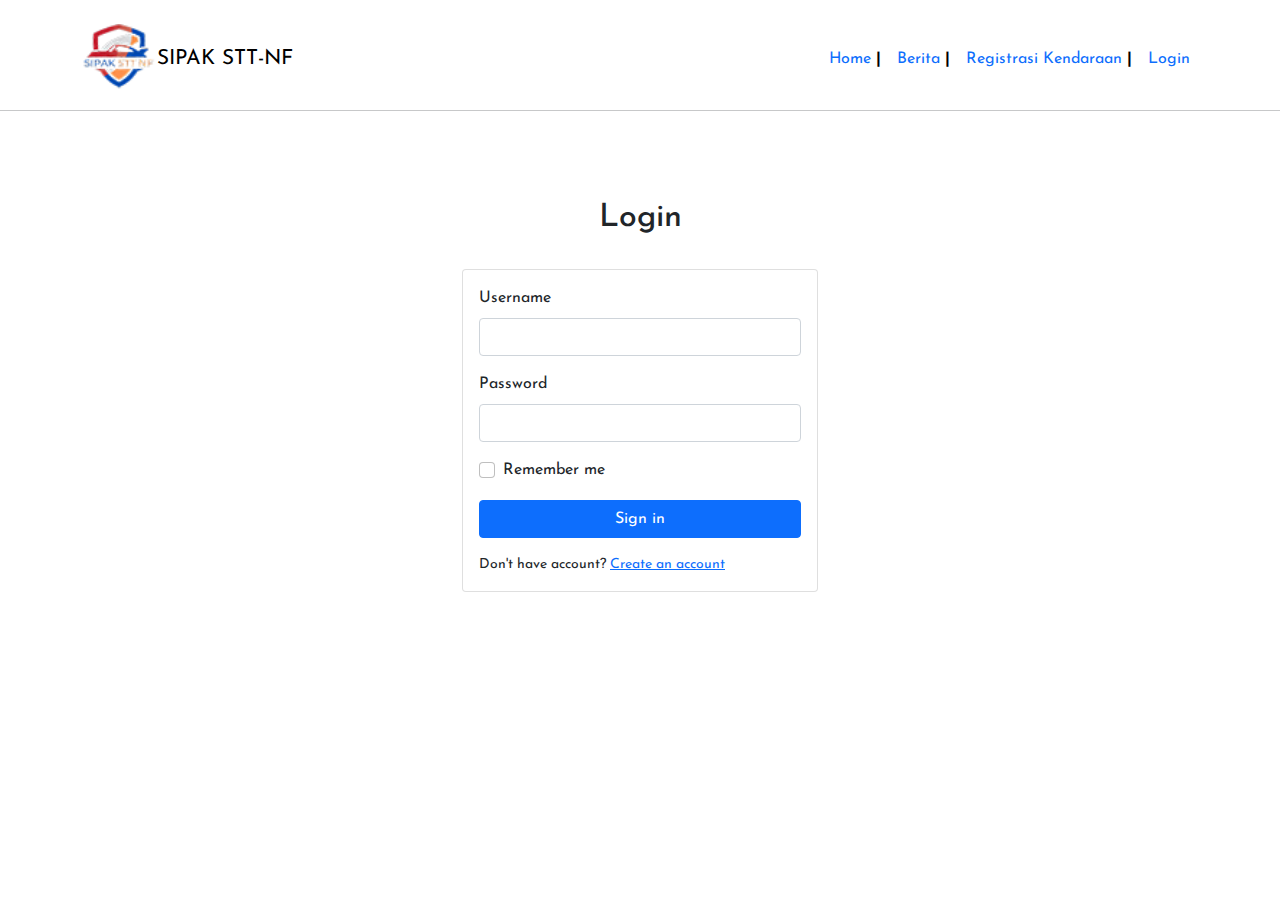
<file: index.html>
<!DOCTYPE html>
<html lang="en">
<head>
    <meta charset="UTF-8">
    <meta http-equiv="X-UA-Compatible" content="IE=edge">
    <meta name="viewport" content="width=device-width, initial-scale=1.0">
    <link rel="stylesheet" href="assets/css/style.css">
    <link rel="stylesheet" href="assets/css/bootstrap.min.css">
    <link rel="stylesheet" href="assets/css/sweetalert2.css">
    <!-- Font Awsome -->
    <link rel="stylesheet" href="https://use.fontawesome.com/releases/v5.15.4/css/all.css" integrity="sha384-DyZ88mC6Up2uqS4h/KRgHuoeGwBcD4Ng9SiP4dIRy0EXTlnuz47vAwmeGwVChigm" crossorigin="anonymous">
    <title>SIPAK | Login</title>
</head>
<body>

    <!-- Nav Bar -->
    <nav class="navbar navbar-expand-lg navbar-primary">
        <div class="container">
            <div class="d-flex align-items-center justify-content-between ">
                <img src="assets/img/logo.png" alt="logo">
                <a class="navbar-brand d-none d-lg-block" href="#">SIPAK STT-NF</a>
            </div>
            <button class="navbar-toggler" type="button" data-bs-toggle="collapse" data-bs-target="#navbarNav" aria-controls="navbarNav" aria-expanded="false" aria-label="Toggle navigation">
            <span class="navbar-toggler-icon"></span>
            </button>
            <div class="collapse navbar-collapse" id="navbarNav">
            <ul class="navbar-nav ms-auto">
                <li class="nav-item">
                <a class="nav-link acttive" href="#">Home <b>|</b></a>
                </li>
                <li class="nav-item">
                <a class="nav-link" href="#">Berita <b>|</b></a> 
                </li>
                <li class="nav-item">
                <a class="nav-link" href="daftarkendaraan.html"> Registrasi Kendaraan <b>|</b></a>
                </li>
                <li class="nav-item">
                    <a class="nav-link" href="index.html">Login</a>
                </li>
            </ul>
            </div>
        </div>
      </nav>
      <hr>
<!-- End Navbar -->

<section class="section register d-flex flex-column align-items-center justify-content-center py-4">
  <br>
  <div class="container">
      <div class="row justify-content-center">
        <div class="col-lg-4 col-md-6 d-flex flex-column align-items-center justify-content-center">
          <div class="d-flex justify-content-center py-4">
            <div class="d-flex align-items-center w-auto">
              <span class="h2 d-none d-lg-block">Login</span>
            </div>
          </div>

          <div class="card">

            <div class="card-body">

              <form class="row g-3 needs-validation" novalidate>

                <div class="col-12">
                  <label for="username" class="form-label">Username</label>
                  <div class="input-group has-validation">
                    <input type="username" name="username" class="form-control" id="username" required>
                    <div class="invalid-feedback">Please enter your email.</div>
                  </div>
                </div>

                <div class="col-12">
                  <label for="password" class="form-label">Password</label>
                  <input type="password" name="password" class="form-control" id="password" required>
                  <div class="invalid-feedback">Please enter your password!</div>
                </div>

                <div class="col-12">
                  <div class="form-check">
                    <input class="form-check-input" type="checkbox" name="remember" value="true" id="rememberMe">
                    <label class="form-check-label" for="rememberMe">Remember me</label>
                  </div>
                </div>
                <div class="col-12">
                  <button class="btn btn-primary w-100" type="button" onclick="jalankanAlert()">Sign in</button>
                </div>
                <div class="col-12">
                  <p class="small mb-0">Don't have account? <a href="regristasi user.html">Create an account</a></p>
                </div>
              </form>

            </div>
          </div>

        </div>
      </div>
    </div>

  </section>
    <script src="assets/js/bootstrap.min.js"></script>
    <script src="assets/js/otentikasi.js"></script>
    <script src="assets/js/sweetalert2.all.min.js"></script>
    <script src="assets/js/bootstrap.bundle.min.js"></script>
</body>

</html>
</file>
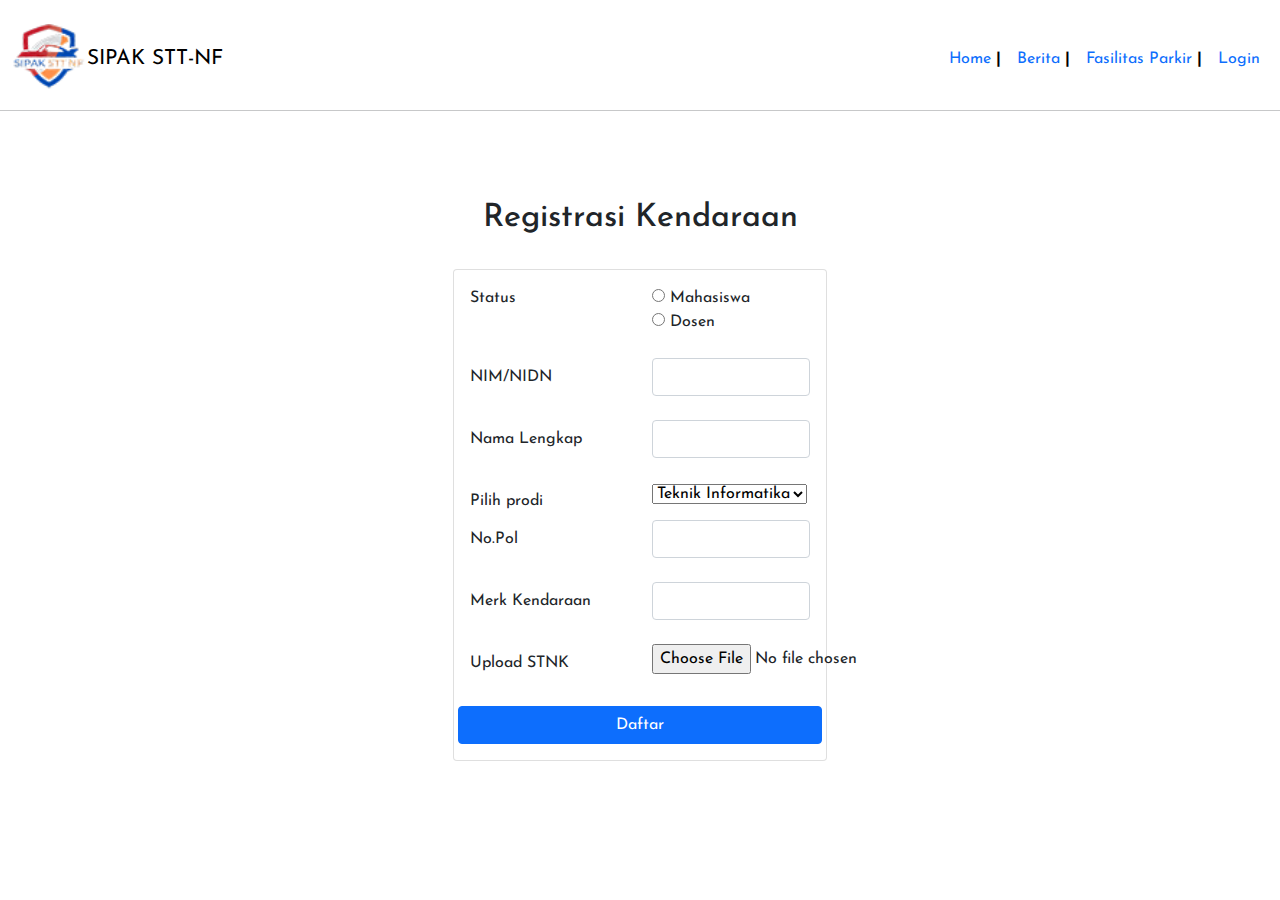
<file: Daftar kendaraan.html>
<!DOCTYPE html>
<html lang="en">
<head>
    <meta charset="UTF-8">
    <meta http-equiv="X-UA-Compatible" content="IE=edge">
    <meta name="viewport" content="width=device-width, initial-scale=1.0">
    <link rel="stylesheet" href="assets/css/style.css">
    <link rel="stylesheet" href="assets/css/bootstrap.min.css">
    <link rel="stylesheet" href="assets/css/sweetalert2.css">
    <!-- Font Awsome -->
    <link rel="stylesheet" href="https://use.fontawesome.com/releases/v5.15.4/css/all.css" integrity="sha384-DyZ88mC6Up2uqS4h/KRgHuoeGwBcD4Ng9SiP4dIRy0EXTlnuz47vAwmeGwVChigm" crossorigin="anonymous">
    <title>Registrasi kendaraan</title>
</head>
<body>

    <!-- Nav Bar -->
    <nav class="navbar navbar-expand-lg navbar-primary">
        <div class="container-fluid">
            <div class="d-flex align-items-center justify-content-between ">
                <img src="assets/img/logo.png" alt="logo">
                <a class="navbar-brand d-none d-lg-block" href="#">SIPAK STT-NF</a>
            </div>
            <button class="navbar-toggler" type="button" data-bs-toggle="collapse" data-bs-target="#navbarNav" aria-controls="navbarNav" aria-expanded="false" aria-label="Toggle navigation">
            <span class="navbar-toggler-icon"></span>
            </button>
            <div class="collapse navbar-collapse" id="navbarNav">
            <ul class="navbar-nav ms-auto">
                <li class="nav-item">
                <a class="nav-link acttive" href="#">Home <b>|</b></a>
                </li>
                <li class="nav-item">
                <a class="nav-link" href="#">Berita <b>|</b></a> 
                </li>
                <li class="nav-item">
                <a class="nav-link" href="#"> Fasilitas Parkir <b>|</b></a>
                </li>
                <li class="nav-item">
                    <a class="nav-link" href="index.html">Login</a>
                </li>
            </ul>
            </div>
        </div>
      </nav>
      <hr>
<!-- End Navbar -->

<section class="section register d-flex flex-column align-items-center justify-content-center py-4">
  <br>
  <div class="container">
      <div class="row justify-content-center">
        <div class="col-lg-4 col-md-6 d-flex flex-column align-items-center justify-content-center">
          <div class="d-flex justify-content-center py-4">
            <div class="d-flex align-items-center w-auto">
              <span class="h2 d-none d-lg-block">Registrasi Kendaraan</span>
            </div>
          </div>

<!--Form Register-->
<div class="card">
  <div class="card-body">

    <form>
        <div class="form-group row">
          <label class="col-6">Status</label> 
          <div class="col-6">
            <div class="custom-control custom-radio custom-control-inline">
              <input name="radio" id="radio_0" type="radio" class="custom-control-input" value="mahasiswa"> 
              <label for="radio_0" class="custom-control-label">Mahasiswa</label>
            </div>
            <div class="custom-control custom-radio custom-control-inline">
              <input name="radio" id="radio_1" type="radio" class="custom-control-input" value="dosen"> 
              <label for="radio_1" class="custom-control-label"> Dosen</label>
            </div>
          </div>
        </div>

        <br>
        <div class="form-group row">
          <label for="text" class="col-6 col-form-label">NIM/NIDN</label> 
          <div class="col-6">
            <input id="text" name="text" type="text" class="form-control">
          </div>
        </div>

        <br>
        <div class="form-group row">
          <label for="text1" class="col-6 col-form-label">Nama Lengkap</label> 
          <div class="col-6">
            <input id="text1" name="text1" type="text" class="form-control">
          </div>
        </div>

        <br>
        <div class="form-group row">
          <label for="select" class="col-6 col-form-label">Pilih prodi</label> 
          <div class="col-6">
              <select id="select" name="select" class="custom-select"s>
              <option value="ti">Teknik Informatika</option>
              <option value="si">Sistem Informasi</option>
            </select>
          </div>
        </div>

        <div class="form-group row">
          <label for="text2" class="col-6 col-form-label">No.Pol</label> 
          <div class="col-6">
            <input id="text2" name="text2" type="text" class="form-control">
          </div>
        </div>

        <br>
        <div class="form-group row">
          <label for="text3" class="col-6 col-form-label">Merk Kendaraan</label> 
          <div class="col-6">
            <input id="text3" name="text3" type="text" class="form-control">
          </div>
        </div>

        <br>
        <div class="form-group row">
          <label for="text4" class="col-6 col-form-label">Upload STNK</label> 
          <div class="col-6">
            <input type="file" class="form-control-file" id="exampleInputFile" />
          </div>
        </div> 
        
        <br>
        <div class="col-12">
            <div class="form-group row">
              <div id="liveAlertPlaceholder"></div>
              <button type="button" class="btn btn-primary" onclick="jalankanAlert3()" id="liveAlertBtn">Daftar</button>
            </div>
            </div>
</div>
</div>
<!--End Form Register-->
  <script src="assets/js/bootstrap.min.js"></script>
  <script src="assets/js/regristasi.js"></script>
  <script src="assets/js/sweetalert2.all.min.js"></script>
  <script src="assets/js/bootstrap.bundle.min.js"></script>
  <script src="assets/js/daftarkendaraan.js"></script>
</body>

</html>
</file>
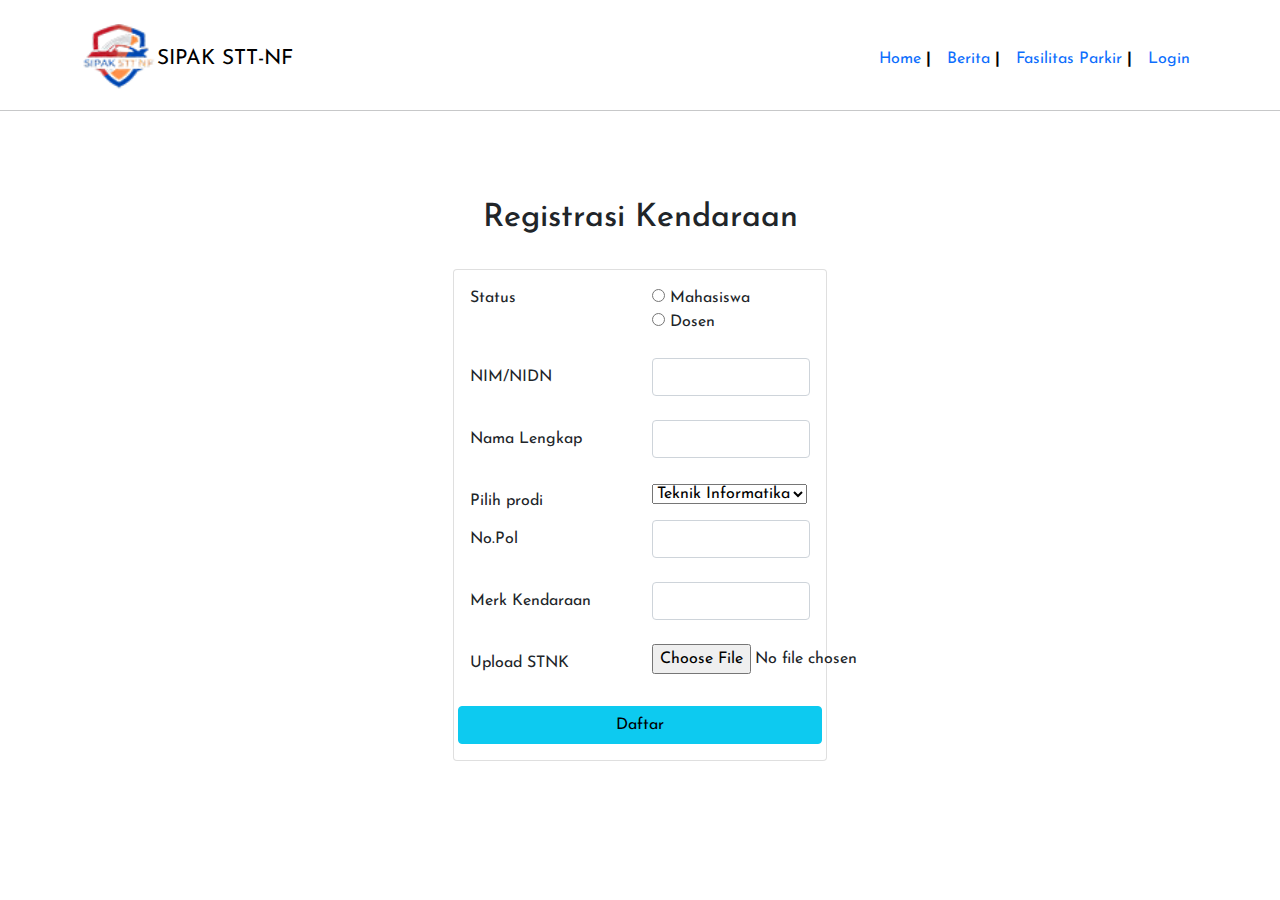
<file: daftarkendaraan.html>
<!DOCTYPE html>
<html lang="en">
<head>
    <meta charset="UTF-8">
    <meta http-equiv="X-UA-Compatible" content="IE=edge">
    <meta name="viewport" content="width=device-width, initial-scale=1.0">
    <link rel="stylesheet" href="assets/css/style.css">
    <link rel="stylesheet" href="assets/css/bootstrap.min.css">
    <link rel="stylesheet" href="assets/css/sweetalert2.css">
    <!-- Font Awsome -->
    <link rel="stylesheet" href="https://use.fontawesome.com/releases/v5.15.4/css/all.css" integrity="sha384-DyZ88mC6Up2uqS4h/KRgHuoeGwBcD4Ng9SiP4dIRy0EXTlnuz47vAwmeGwVChigm" crossorigin="anonymous">
    <title>Registrasi kendaraan</title>
</head>
<body>

    <!-- Nav Bar -->
    <nav class="navbar navbar-expand-lg navbar-primary">
        <div class="container">
            <div class="d-flex align-items-center justify-content-between ">
                <img src="assets/img/logo.png" alt="logo">
                <a class="navbar-brand d-none d-lg-block" href="#">SIPAK STT-NF</a>
            </div>
            <button class="navbar-toggler" type="button" data-bs-toggle="collapse" data-bs-target="#navbarNav" aria-controls="navbarNav" aria-expanded="false" aria-label="Toggle navigation">
            <span class="navbar-toggler-icon"></span>
            </button>
            <div class="collapse navbar-collapse" id="navbarNav">
            <ul class="navbar-nav ms-auto">
                <li class="nav-item">
                <a class="nav-link acttive" href="#">Home <b>|</b></a>
                </li>
                <li class="nav-item">
                <a class="nav-link" href="#">Berita <b>|</b></a> 
                </li>
                <li class="nav-item">
                <a class="nav-link" href="#"> Fasilitas Parkir <b>|</b></a>
                </li>
                <li class="nav-item">
                    <a class="nav-link" href="index.html">Login</a>
                </li>
            </ul>
            </div>
        </div>
      </nav>
      <hr>
<!-- End Navbar -->

<section class="section register d-flex flex-column align-items-center justify-content-center py-4">
  <br>
  <div class="container">
      <div class="row justify-content-center">
        <div class="col-lg-4 col-md-6 d-flex flex-column align-items-center justify-content-center">
          <div class="d-flex justify-content-center py-4">
            <div class="d-flex align-items-center w-auto">
              <span class="h2 d-none d-lg-block">Registrasi Kendaraan</span>
            </div>
          </div>

<!--Form Register-->
<div class="card">
  <div class="card-body">

    <form>
        <div class="form-group row">
          <label class="col-6">Status</label> 
          <div class="col-6">
            <div class="custom-control custom-radio custom-control-inline">
              <input name="radio" id="radio_0" type="radio" class="custom-control-input" value="mahasiswa"> 
              <label for="radio_0" class="custom-control-label">Mahasiswa</label>
            </div>
            <div class="custom-control custom-radio custom-control-inline">
              <input name="radio" id="radio_1" type="radio" class="custom-control-input" value="dosen"> 
              <label for="radio_1" class="custom-control-label"> Dosen</label>
            </div>
          </div>
        </div>

        <br>
        <div class="form-group row">
          <label for="text" class="col-6 col-form-label">NIM/NIDN</label> 
          <div class="col-6">
            <input id="text" name="text" type="text" class="form-control">
          </div>
        </div>

        <br>
        <div class="form-group row">
          <label for="text1" class="col-6 col-form-label">Nama Lengkap</label> 
          <div class="col-6">
            <input id="text1" name="text1" type="text" class="form-control">
          </div>
        </div>

        <br>
        <div class="form-group row">
          <label for="select" class="col-6 col-form-label">Pilih prodi</label> 
          <div class="col-6">
              <select id="select" name="select" class="custom-select"s>
              <option value="ti">Teknik Informatika</option>
              <option value="si">Sistem Informasi</option>
            </select>
          </div>
        </div>

        <div class="form-group row">
          <label for="text2" class="col-6 col-form-label">No.Pol</label> 
          <div class="col-6">
            <input id="text2" name="text2" type="text" class="form-control">
          </div>
        </div>

        <br>
        <div class="form-group row">
          <label for="text3" class="col-6 col-form-label">Merk Kendaraan</label> 
          <div class="col-6">
            <input id="text3" name="text3" type="text" class="form-control">
          </div>
        </div>

        <br>
        <div class="form-group row">
          <label for="text4" class="col-6 col-form-label">Upload STNK</label> 
          <div class="col-6">
            <input type="file" class="form-control-file" id="exampleInputFile" />
          </div>
        </div> 
        
        <br>
        <div class="col-12">
            <div class="form-group row">
              <div id="liveAlertPlaceholder"></div>
              <button type="button" class="btn btn-info" onclick="jalankanAlert3()" id="liveAlertBtn">Daftar</button>
            </div>
            </div>
</div>
</div>
<!--End Form Register-->
  <script src="assets/js/bootstrap.min.js"></script>
  <script src="assets/js/regristasi.js"></script>
  <script src="assets/js/sweetalert2.all.min.js"></script>
  <script src="assets/js/bootstrap.bundle.min.js"></script>
  <script src="assets/js/daftarkendaraan.js"></script>
</body>

</html>
</file>
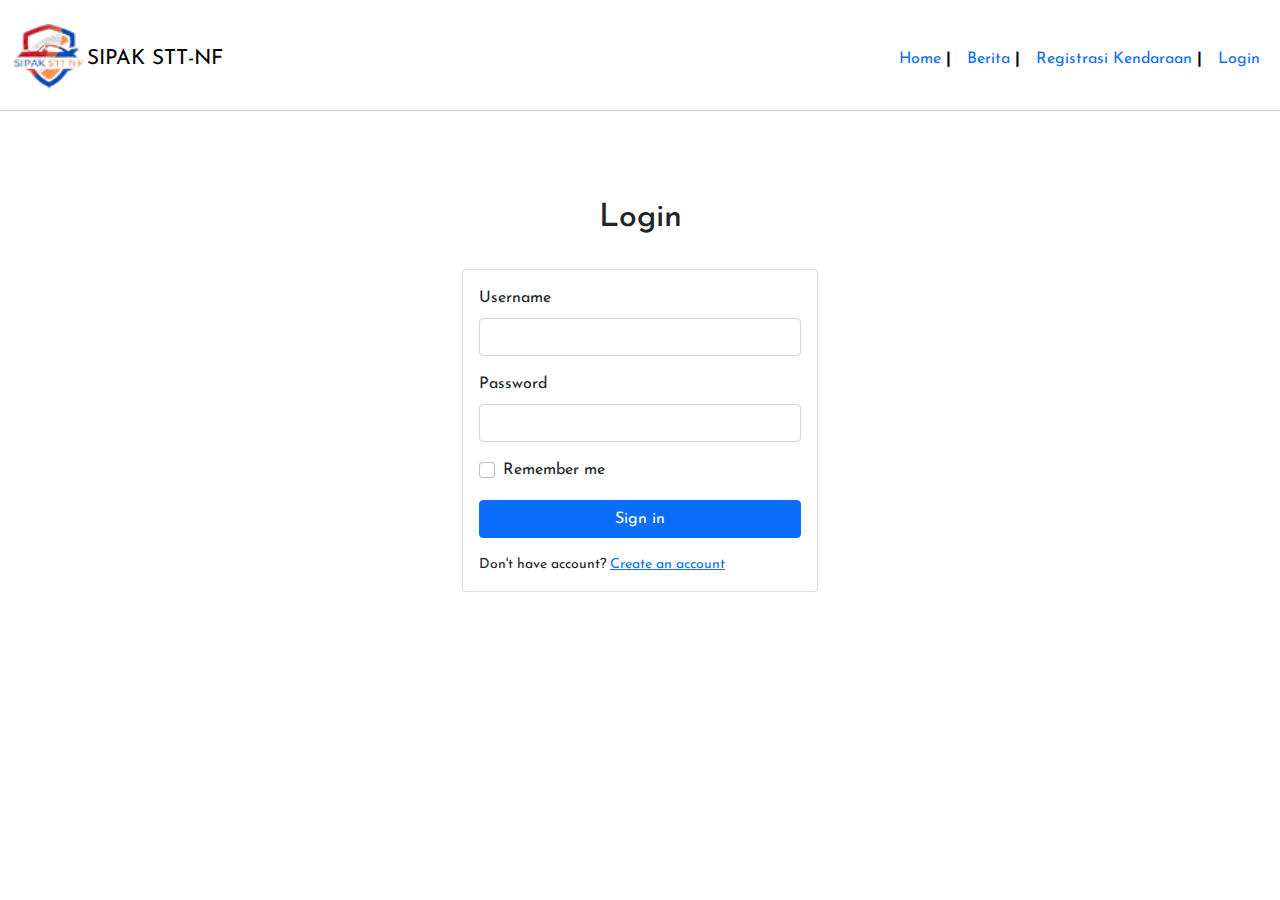
<file: login.html>
<!DOCTYPE html>
<html lang="en">
<head>
    <meta charset="UTF-8">
    <meta http-equiv="X-UA-Compatible" content="IE=edge">
    <meta name="viewport" content="width=device-width, initial-scale=1.0">
    <link rel="stylesheet" href="assets/css/style.css">
    <link rel="stylesheet" href="assets/css/bootstrap.min.css">
    <link rel="stylesheet" href="assets/css/sweetalert2.css">
    <!-- Font Awsome -->
    <link rel="stylesheet" href="https://use.fontawesome.com/releases/v5.15.4/css/all.css" integrity="sha384-DyZ88mC6Up2uqS4h/KRgHuoeGwBcD4Ng9SiP4dIRy0EXTlnuz47vAwmeGwVChigm" crossorigin="anonymous">
    <title>SIPAK | Login</title>
</head>
<body>

    <!-- Nav Bar -->
    <nav class="navbar navbar-expand-lg navbar-primary">
        <div class="container-fluid">
            <div class="d-flex align-items-center justify-content-between ">
                <img src="assets/img/logo.png" alt="logo">
                <a class="navbar-brand d-none d-lg-block" href="#">SIPAK STT-NF</a>
            </div>
            <button class="navbar-toggler" type="button" data-bs-toggle="collapse" data-bs-target="#navbarNav" aria-controls="navbarNav" aria-expanded="false" aria-label="Toggle navigation">
            <span class="navbar-toggler-icon"></span>
            </button>
            <div class="collapse navbar-collapse" id="navbarNav">
            <ul class="navbar-nav ms-auto">
                <li class="nav-item">
                <a class="nav-link acttive" href="#">Home <b>|</b></a>
                </li>
                <li class="nav-item">
                <a class="nav-link" href="#">Berita <b>|</b></a> 
                </li>
                <li class="nav-item">
                <a class="nav-link" href="#"> Registrasi Kendaraan <b>|</b></a>
                </li>
                <li class="nav-item">
                    <a class="nav-link" href="index.html">Login</a>
                </li>
            </ul>
            </div>
        </div>
      </nav>
      <hr>
<!-- End Navbar -->

<section class="section register d-flex flex-column align-items-center justify-content-center py-4">
  <br>
  <div class="container">
      <div class="row justify-content-center">
        <div class="col-lg-4 col-md-6 d-flex flex-column align-items-center justify-content-center">
          <div class="d-flex justify-content-center py-4">
            <div class="d-flex align-items-center w-auto">
              <span class="h2 d-none d-lg-block">Login</span>
            </div>
          </div>

          <div class="card">

            <div class="card-body">

              <form class="row g-3 needs-validation" novalidate>

                <div class="col-12">
                  <label for="username" class="form-label">Username</label>
                  <div class="input-group has-validation">
                    <input type="username" name="username" class="form-control" id="username" required>
                    <div class="invalid-feedback">Please enter your email.</div>
                  </div>
                </div>

                <div class="col-12">
                  <label for="password" class="form-label">Password</label>
                  <input type="password" name="password" class="form-control" id="password" required>
                  <div class="invalid-feedback">Please enter your password!</div>
                </div>

                <div class="col-12">
                  <div class="form-check">
                    <input class="form-check-input" type="checkbox" name="remember" value="true" id="rememberMe">
                    <label class="form-check-label" for="rememberMe">Remember me</label>
                  </div>
                </div>
                <div class="col-12">
                  <button class="btn btn-primary w-100" type="button" onclick="jalankanAlert()">Sign in</button>
                </div>
                <div class="col-12">
                  <p class="small mb-0">Don't have account? <a href="regristasi user.html">Create an account</a></p>
                </div>
              </form>

            </div>
          </div>

        </div>
      </div>
    </div>

  </section>
    <script src="assets/js/bootstrap.min.js"></script>
    <script src="assets/js/otentikasi.js"></script>
    <script src="assets/js/sweetalert2.all.min.js"></script>
    <script src="assets/js/bootstrap.bundle.min.js"></script>
</body>

</html>
</file>
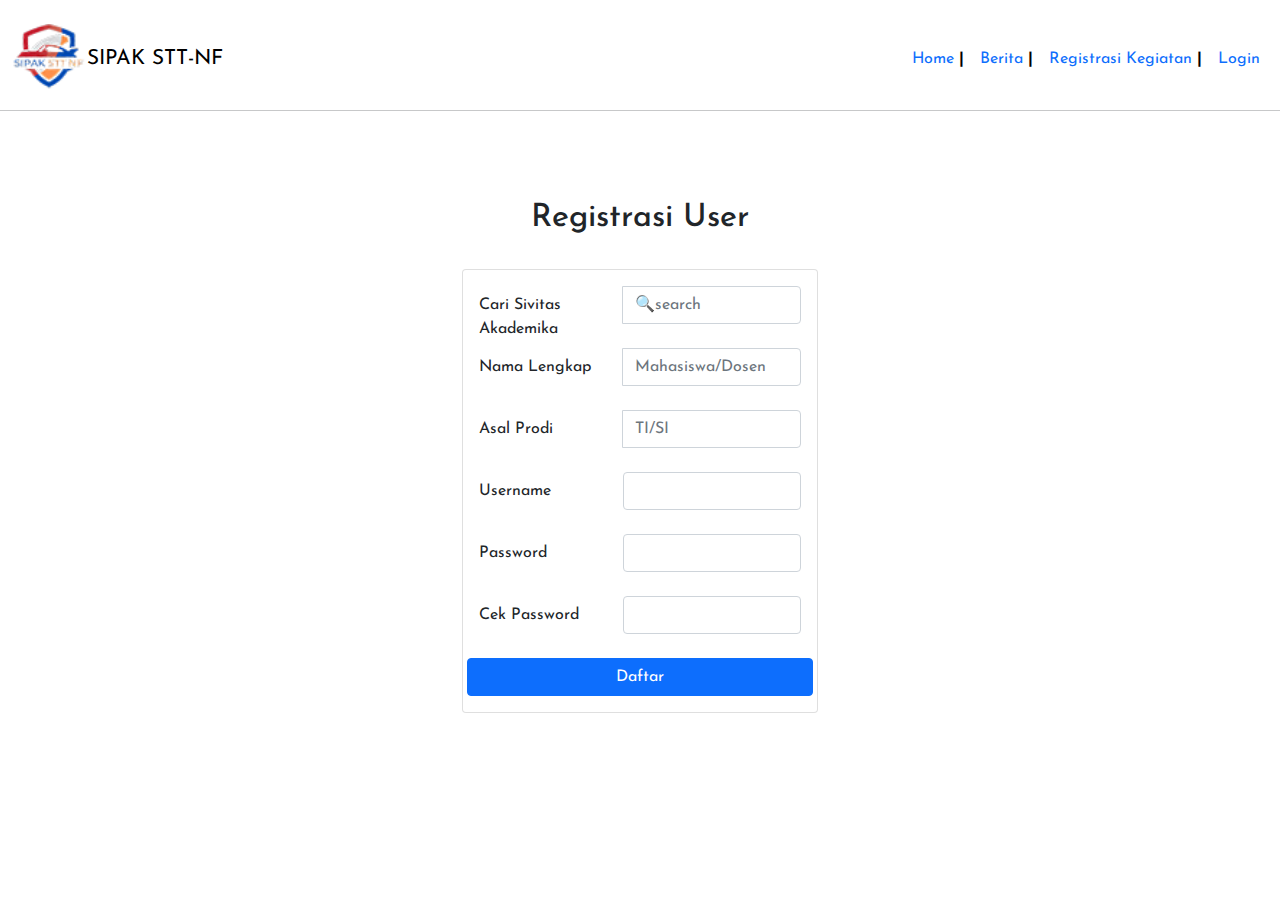
<file: regristasi user.html>
<!DOCTYPE html>
<html lang="en">
<head>
    <meta charset="UTF-8">
    <meta http-equiv="X-UA-Compatible" content="IE=edge">
    <meta name="viewport" content="width=device-width, initial-scale=1.0">
    <link rel="stylesheet" href="assets/css/style.css">
    <link rel="stylesheet" href="assets/css/bootstrap.min.css">
    <link rel="stylesheet" href="assets/css/sweetalert2.css">
    <!-- Font Awsome -->
    <link rel="stylesheet" href="https://use.fontawesome.com/releases/v5.15.4/css/all.css" integrity="sha384-DyZ88mC6Up2uqS4h/KRgHuoeGwBcD4Ng9SiP4dIRy0EXTlnuz47vAwmeGwVChigm" crossorigin="anonymous">
    <title>Registrasi User</title>
</head>
<body>

    <!-- Nav Bar -->
    <nav class="navbar navbar-expand-lg navbar-primary">
        <div class="container-fluid">
            <div class="d-flex align-items-center justify-content-between ">
                <img src="assets/img/logo.png" alt="logo">
                <a class="navbar-brand d-none d-lg-block" href="#">SIPAK STT-NF</a>
            </div>
            <button class="navbar-toggler" type="button" data-bs-toggle="collapse" data-bs-target="#navbarNav" aria-controls="navbarNav" aria-expanded="false" aria-label="Toggle navigation">
            <span class="navbar-toggler-icon"></span>
            </button>
            <div class="collapse navbar-collapse" id="navbarNav">
            <ul class="navbar-nav ms-auto">
                <li class="nav-item">
                <a class="nav-link acttive" href="#">Home <b>|</b></a>
                </li>
                <li class="nav-item">
                <a class="nav-link" href="#">Berita <b>|</b></a> 
                </li>
                <li class="nav-item">
                <a class="nav-link" href="#"> Registrasi Kegiatan <b>|</b></a>
                </li>
                <li class="nav-item">
                    <a class="nav-link" href="index.html">Login</a>
                </li>
            </ul>
            </div>
        </div>
      </nav>
      <hr>
<!-- End Navbar -->

<section class="section register d-flex flex-column align-items-center justify-content-center py-4">
  <br>
  <div class="container">
      <div class="row justify-content-center">
        <div class="col-lg-4 col-md-6 d-flex flex-column align-items-center justify-content-center">
          <div class="d-flex justify-content-center py-4">
            <div class="d-flex align-items-center w-auto">
              <span class="h2 d-none d-lg-block">Registrasi User</span>
            </div>
          </div>

<!--Form Register-->
<div class="card">
  <div class="card-body">
<form>
  <div class="form-group row">
    <label for="text" class="col-5 col-form-label">Cari Sivitas Akademika</label> 
    <div class="col-7">
      <div class="input-group">
        <div class="input-group-prepend">
        </div> 
        <input id="text" name="text" placeholder="🔍search" type="text" class="form-control">
      </div>
    </div>
  </div>

  <div class="form-group row">
    <label for="text1" class="col-5 col-form-label">Nama Lengkap</label> 
    <div class="col-7">
      <div class="input-group">
        <div class="input-group-prepend">
        </div> 
        <input id="text1" name="text1" placeholder="Mahasiswa/Dosen" type="text" class="form-control">
      </div>
    </div>
  </div>

  <br>
  <div class="form-group row">
    <label for="text2" class="col-5 col-form-label">Asal Prodi</label> 
    <div class="col-7">
      <div class="input-group">
        <div class="input-group-prepend">
        </div> 
        <input id="text2" name="text2" placeholder="TI/SI" type="text" class="form-control">
      </div>
    </div>
  </div>

  <br>
  <div class="form-group row">
    <label for="text3" class="col-5 col-form-label">Username</label> 
    <div class="col-7">
      <input id="text3" name="text3" type="text" class="form-control">
    </div>
  </div>

  <br>
  <div class="form-group row">
    <label for="text4" class="col-5 col-form-label">Password</label> 
    <div class="col-7">
      <input id="text4" name="text4" type="text" class="form-control">
    </div>
  </div>

  <br>
  <div class="form-group row">
    <label for="text5" class="col-5 col-form-label">Cek Password</label> 
    <div class="col-7">
      <input id="text5" name="text5" type="text" class="form-control">
    </div>
  </div>
  
  <br>
  <div class="col-12">
  <div class="form-group row">
    <div id="liveAlertPlaceholder"></div>
    <button class="btn btn-primary" type="button" id="liveAlertBtn" onclick="jalankanAlert2()">Daftar</button>
  </div>
  </div>

</form>

</div>
</div>
<!--End Form Register-->
  <script src="assets/js/bootstrap.min.js"></script>
  <script src="assets/js/regristasi.js"></script>
  <script src="assets/js/sweetalert2.all.min.js"></script>
  <script src="assets/js/bootstrap.bundle.min.js"></script>
</body>

</html>
</file>
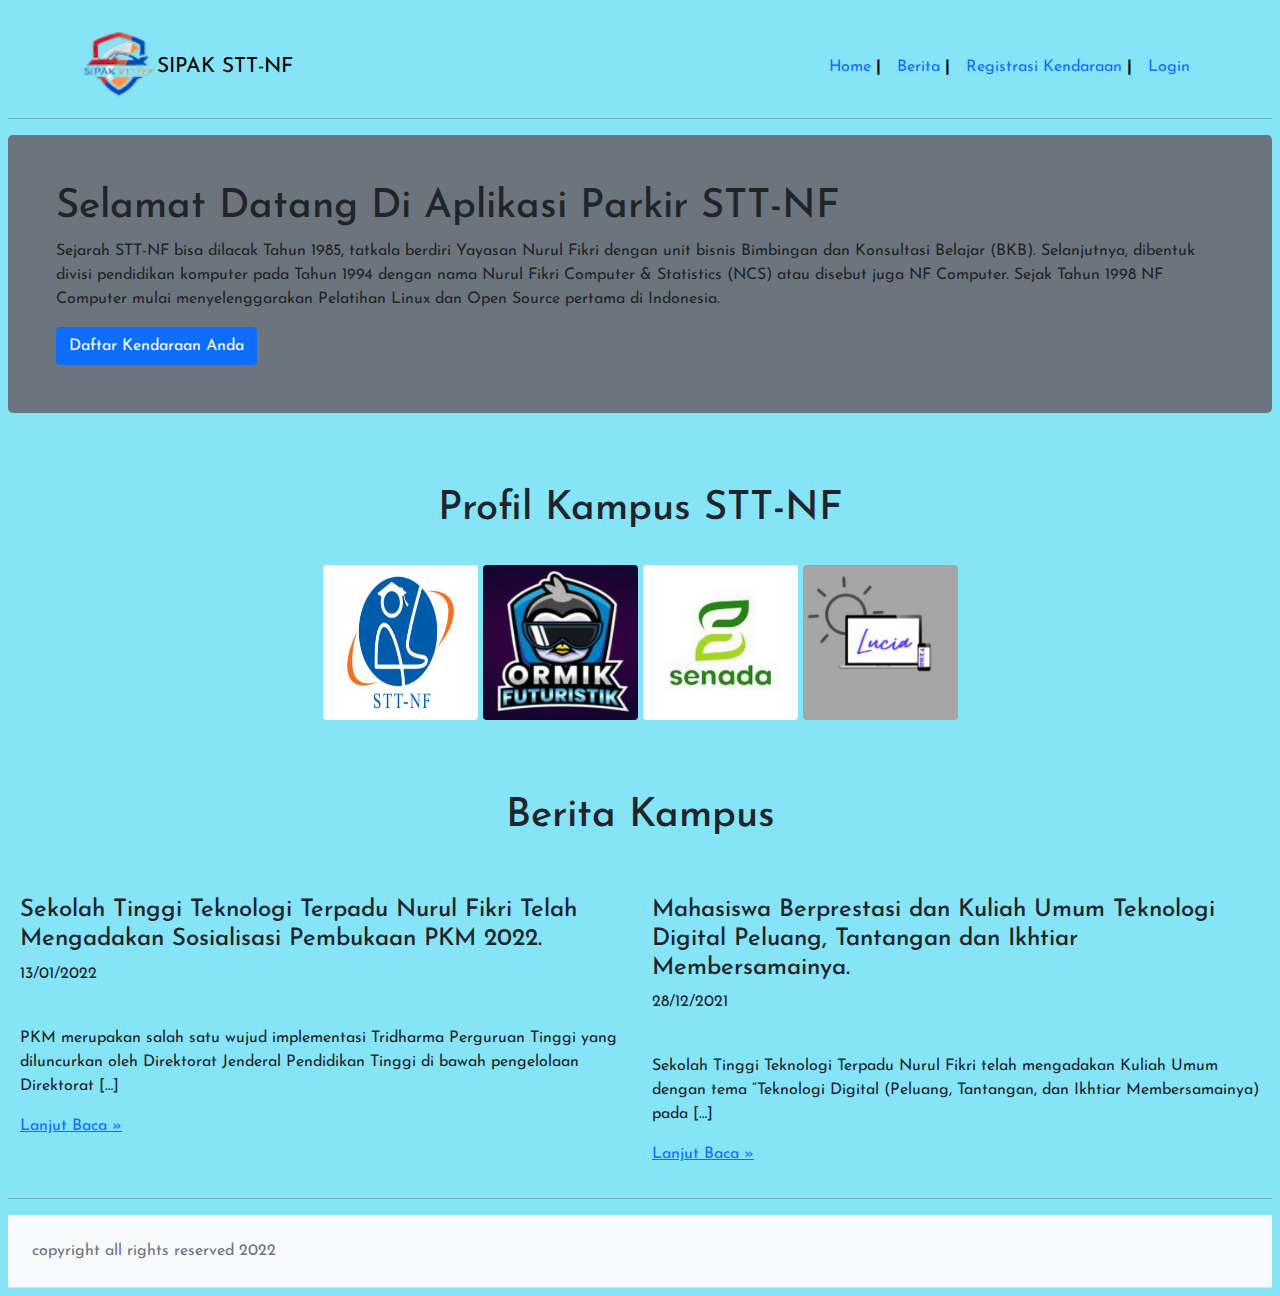
<file: tampilan.html>
<!DOCTYPE html>
<html lang="en">
<head>
    <meta charset="UTF-8">
    <meta http-equiv="X-UA-Compatible" content="IE=edge">
    <meta name="viewport" content="width=device-width, initial-scale=1.0">
    <link rel="stylesheet" href="assets/css/style.css">
    <link rel="stylesheet" href="assets/css/bootstrap.min.css">
    <link rel="stylesheet" href="assets/css/sweetalert2.css">
    <!-- Font Awsome -->
    <link rel="stylesheet" href="https://use.fontawesome.com/releases/v5.15.4/css/all.css" integrity="sha384-DyZ88mC6Up2uqS4h/KRgHuoeGwBcD4Ng9SiP4dIRy0EXTlnuz47vAwmeGwVChigm" crossorigin="anonymous">
    <title>SIPAK STT-NF</title>
</head>

<body>
    <div class="bg-info p-2 text-dark bg-opacity-50">
    <!-- Nav Bar -->
    <nav class="navbar navbar-expand-lg navbar-primary">
        <div class="container">
            <div class="d-flex align-items-center justify-content-between ">
                <img src="assets/img/logo.png" alt="logo">
                <a class="navbar-brand d-none d-lg-block" href="#">SIPAK STT-NF</a>
            </div>
            <button class="navbar-toggler" type="button" data-bs-toggle="collapse" data-bs-target="#navbarNav" aria-controls="navbarNav" aria-expanded="false" aria-label="Toggle navigation">
            <span class="navbar-toggler-icon"></span>
            </button>
            <div class="collapse navbar-collapse" id="navbarNav">
            <ul class="navbar-nav ms-auto">
                <li class="nav-item">
                <a class="nav-link acttive" href="#">Home <b>|</b></a>
                </li>
                <li class="nav-item">
                <a class="nav-link" href="#">Berita <b>|</b></a> 
                </li>
                <li class="nav-item">
                <a class="nav-link" href="#"> Registrasi Kendaraan <b>|</b></a>
                </li>
                <li class="nav-item">
                    <a class="nav-link" href="index.html">Login</a>
                </li>
            </ul>
            </div>
        </div>
    </nav>
    <hr>
<!-- End Navbar -->



<!--CONTENT-->
<div1>
<div class="container-fluid p-5 mt-3 bg-secondary rounded-3" id="1">
    <h1>Selamat Datang Di Aplikasi Parkir STT-NF</h1>
    <p>Sejarah STT-NF bisa dilacak Tahun 1985, tatkala berdiri Yayasan Nurul Fikri dengan unit bisnis Bimbingan dan Konsultasi Belajar (BKB). Selanjutnya, dibentuk divisi pendidikan komputer pada Tahun 1994 dengan nama Nurul Fikri Computer & Statistics (NCS) atau disebut juga NF Computer. Sejak Tahun 1998 NF Computer mulai menyelenggarakan Pelatihan Linux dan Open Source pertama di Indonesia. </p>
    <button type="button" class="btn btn-primary">Daftar Kendaraan Anda</button>
</div>
<br><br><br>
<div class="container-fluid">
    <h1 class="text-center">Profil Kampus STT-NF</h1>
    <br>
    <center>
        <img src="assets/img/1.jpg" class="rounded float-left" alt="..." style="width: 155px; height: 155px;" >
        <img src="assets/img/2.jpg" class="rounded float-right" alt="..."style="width: 155px; height: 155px;">
        <img src="assets/img/3.jpg" class="rounded float-right" alt="..."style="width: 155px; height: 155px;">
        <img src="assets/img/4.jpg" class="rounded float-right" alt="..."style="width: 155px; height: 155px;">
    </center>
</div>
<br><br><br>
<div class="container-fluid">
    <h1 class="text-center">Berita Kampus</h1>
    <br><br>
    <div class="row">
        <div class="col-md-6">
            <h4>
                Sekolah Tinggi Teknologi Terpadu Nurul Fikri Telah Mengadakan Sosialisasi Pembukaan PKM 2022.
            </h4>
            <p>
    
13/01/2022
<br> <br>
<p>
PKM merupakan salah satu wujud implementasi Tridharma Perguruan Tinggi yang diluncurkan oleh Direktorat Jenderal Pendidikan Tinggi di bawah pengelolaan Direktorat […]
</p>

            </p>
            <p>
                <a class="button" class="btn btn-secondary">Lanjut Baca »</a>
            </p>
            <div class="dropdown">
             
           
            <div class="dropdown-menu" aria-labelledby="dropdownMenuButton">
                 <a class="dropdown-item disabled" href="#">Action</a> <a class="dropdown-item" href="#">Another action</a> <a class="dropdown-item" href="#">Something else here</a>
            </div>
        </div>
    </div>
    <div class="col-md-6">
        <h4>
            Mahasiswa Berprestasi dan Kuliah Umum Teknologi Digital Peluang, Tantangan dan Ikhtiar Membersamainya.
        </h4>
        <p>
            28/12/2021
<br> <br>
<p>Sekolah Tinggi Teknologi Terpadu Nurul Fikri telah mengadakan Kuliah Umum dengan tema “Teknologi Digital (Peluang, Tantangan, dan Ikhtiar Membersamainya) pada […]
        </p>
        </p>
        <p>
            <a class="button" class="btn btn-secondary">Lanjut Baca »</a>
        </p>
    </div>
</div>
</div>
</section>
<!--End Content-->

<!-- Footer -->
<hr>
<footer class="text-center text-lg-start bg-light text-muted" >
    <section
    class="d-flex justify-content-center justify-content-lg-between p-4 border-bottom"
    >
<!-- Left -->
    <div class="me-5 d-none d-lg-block">
        <span>copyright all rights reserved 2022</span>
    </div>
<!-- Left -->

<!-- Right -->
    <div>
        <a href="" class="me-4 text-reset">
        <i class="fab fa-facebook-f"></i>
        </a>
        <a href="" class="me-4 text-reset">
        <i class="fab fa-twitter"></i>
        </a>
        <a href="" class="me-4 text-reset">
        <i class="fab fa-instagram"></i>
        </a>

    </div>
    </div>
    </div>
<!-- Right -->
<!--End footer-->
</div>
</div>

</div>
</div>
</div>
<script src="assets/js/bootstrap.min.js"></script>
<script src="assets/js/otentikasi.js"></script>
    <script src="assets/js/sweetalert2.all.min.js"></script>
    <script src="assets/js/bootstrap.bundle.min.js"></script>
</body>

</html>
</file>
<file: assets/css/style.css>
@import url('https://fonts.googleapis.com/css2?family=Josefin+Sans&display=swap');

*{
    font-family: 'Josefin Sans', sans-serif;
}

img{
    height: 70px;
    width: 75px;
}

b{
    color: black;
}
</file>
<file: assets/css/sweetalert2.css>
.swal2-popup.swal2-toast {
  box-sizing: border-box;
  grid-column: 1/4 !important;
  grid-row: 1/4 !important;
  grid-template-columns: 1fr 99fr 1fr;
  padding: 1em;
  overflow-y: hidden;
  background: #fff;
  box-shadow: 0 0 1px rgba(0, 0, 0, 0.075), 0 1px 2px rgba(0, 0, 0, 0.075), 1px 2px 4px rgba(0, 0, 0, 0.075), 1px 3px 8px rgba(0, 0, 0, 0.075), 2px 4px 16px rgba(0, 0, 0, 0.075);
  pointer-events: all;
}
.swal2-popup.swal2-toast > * {
  grid-column: 2;
}
.swal2-popup.swal2-toast .swal2-title {
  margin: 0.5em 1em;
  padding: 0;
  font-size: 1em;
  text-align: initial;
}
.swal2-popup.swal2-toast .swal2-loading {
  justify-content: center;
}
.swal2-popup.swal2-toast .swal2-input {
  height: 2em;
  margin: 0.5em;
  font-size: 1em;
}
.swal2-popup.swal2-toast .swal2-validation-message {
  font-size: 1em;
}
.swal2-popup.swal2-toast .swal2-footer {
  margin: 0.5em 0 0;
  padding: 0.5em 0 0;
  font-size: 0.8em;
}
.swal2-popup.swal2-toast .swal2-close {
  grid-column: 3/3;
  grid-row: 1/99;
  align-self: center;
  width: 0.8em;
  height: 0.8em;
  margin: 0;
  font-size: 2em;
}
.swal2-popup.swal2-toast .swal2-html-container {
  margin: 0.5em 1em;
  padding: 0;
  font-size: 1em;
  text-align: initial;
}
.swal2-popup.swal2-toast .swal2-html-container:empty {
  padding: 0;
}
.swal2-popup.swal2-toast .swal2-loader {
  grid-column: 1;
  grid-row: 1/99;
  align-self: center;
  width: 2em;
  height: 2em;
  margin: 0.25em;
}
.swal2-popup.swal2-toast .swal2-icon {
  grid-column: 1;
  grid-row: 1/99;
  align-self: center;
  width: 2em;
  min-width: 2em;
  height: 2em;
  margin: 0 0.5em 0 0;
}
.swal2-popup.swal2-toast .swal2-icon .swal2-icon-content {
  display: flex;
  align-items: center;
  font-size: 1.8em;
  font-weight: bold;
}
.swal2-popup.swal2-toast .swal2-icon.swal2-success .swal2-success-ring {
  width: 2em;
  height: 2em;
}
.swal2-popup.swal2-toast .swal2-icon.swal2-error [class^=swal2-x-mark-line] {
  top: 0.875em;
  width: 1.375em;
}
.swal2-popup.swal2-toast .swal2-icon.swal2-error [class^=swal2-x-mark-line][class$=left] {
  left: 0.3125em;
}
.swal2-popup.swal2-toast .swal2-icon.swal2-error [class^=swal2-x-mark-line][class$=right] {
  right: 0.3125em;
}
.swal2-popup.swal2-toast .swal2-actions {
  justify-content: flex-start;
  height: auto;
  margin: 0;
  margin-top: 0.5em;
  padding: 0 0.5em;
}
.swal2-popup.swal2-toast .swal2-styled {
  margin: 0.25em 0.5em;
  padding: 0.4em 0.6em;
  font-size: 1em;
}
.swal2-popup.swal2-toast .swal2-success {
  border-color: #a5dc86;
}
.swal2-popup.swal2-toast .swal2-success [class^=swal2-success-circular-line] {
  position: absolute;
  width: 1.6em;
  height: 3em;
  transform: rotate(45deg);
  border-radius: 50%;
}
.swal2-popup.swal2-toast .swal2-success [class^=swal2-success-circular-line][class$=left] {
  top: -0.8em;
  left: -0.5em;
  transform: rotate(-45deg);
  transform-origin: 2em 2em;
  border-radius: 4em 0 0 4em;
}
.swal2-popup.swal2-toast .swal2-success [class^=swal2-success-circular-line][class$=right] {
  top: -0.25em;
  left: 0.9375em;
  transform-origin: 0 1.5em;
  border-radius: 0 4em 4em 0;
}
.swal2-popup.swal2-toast .swal2-success .swal2-success-ring {
  width: 2em;
  height: 2em;
}
.swal2-popup.swal2-toast .swal2-success .swal2-success-fix {
  top: 0;
  left: 0.4375em;
  width: 0.4375em;
  height: 2.6875em;
}
.swal2-popup.swal2-toast .swal2-success [class^=swal2-success-line] {
  height: 0.3125em;
}
.swal2-popup.swal2-toast .swal2-success [class^=swal2-success-line][class$=tip] {
  top: 1.125em;
  left: 0.1875em;
  width: 0.75em;
}
.swal2-popup.swal2-toast .swal2-success [class^=swal2-success-line][class$=long] {
  top: 0.9375em;
  right: 0.1875em;
  width: 1.375em;
}
.swal2-popup.swal2-toast .swal2-success.swal2-icon-show .swal2-success-line-tip {
  -webkit-animation: swal2-toast-animate-success-line-tip 0.75s;
          animation: swal2-toast-animate-success-line-tip 0.75s;
}
.swal2-popup.swal2-toast .swal2-success.swal2-icon-show .swal2-success-line-long {
  -webkit-animation: swal2-toast-animate-success-line-long 0.75s;
          animation: swal2-toast-animate-success-line-long 0.75s;
}
.swal2-popup.swal2-toast.swal2-show {
  -webkit-animation: swal2-toast-show 0.5s;
          animation: swal2-toast-show 0.5s;
}
.swal2-popup.swal2-toast.swal2-hide {
  -webkit-animation: swal2-toast-hide 0.1s forwards;
          animation: swal2-toast-hide 0.1s forwards;
}

.swal2-container {
  display: grid;
  position: fixed;
  z-index: 1060;
  top: 0;
  right: 0;
  bottom: 0;
  left: 0;
  box-sizing: border-box;
  grid-template-areas: "top-start     top            top-end" "center-start  center         center-end" "bottom-start  bottom-center  bottom-end";
  grid-template-rows: minmax(-webkit-min-content, auto) minmax(-webkit-min-content, auto) minmax(-webkit-min-content, auto);
  grid-template-rows: minmax(min-content, auto) minmax(min-content, auto) minmax(min-content, auto);
  height: 100%;
  padding: 0.625em;
  overflow-x: hidden;
  transition: background-color 0.1s;
  -webkit-overflow-scrolling: touch;
}
.swal2-container.swal2-backdrop-show, .swal2-container.swal2-noanimation {
  background: rgba(0, 0, 0, 0.4);
}
.swal2-container.swal2-backdrop-hide {
  background: transparent !important;
}
.swal2-container.swal2-top-start, .swal2-container.swal2-center-start, .swal2-container.swal2-bottom-start {
  grid-template-columns: minmax(0, 1fr) auto auto;
}
.swal2-container.swal2-top, .swal2-container.swal2-center, .swal2-container.swal2-bottom {
  grid-template-columns: auto minmax(0, 1fr) auto;
}
.swal2-container.swal2-top-end, .swal2-container.swal2-center-end, .swal2-container.swal2-bottom-end {
  grid-template-columns: auto auto minmax(0, 1fr);
}
.swal2-container.swal2-top-start > .swal2-popup {
  align-self: start;
}
.swal2-container.swal2-top > .swal2-popup {
  grid-column: 2;
  align-self: start;
  justify-self: center;
}
.swal2-container.swal2-top-end > .swal2-popup, .swal2-container.swal2-top-right > .swal2-popup {
  grid-column: 3;
  align-self: start;
  justify-self: end;
}
.swal2-container.swal2-center-start > .swal2-popup, .swal2-container.swal2-center-left > .swal2-popup {
  grid-row: 2;
  align-self: center;
}
.swal2-container.swal2-center > .swal2-popup {
  grid-column: 2;
  grid-row: 2;
  align-self: center;
  justify-self: center;
}
.swal2-container.swal2-center-end > .swal2-popup, .swal2-container.swal2-center-right > .swal2-popup {
  grid-column: 3;
  grid-row: 2;
  align-self: center;
  justify-self: end;
}
.swal2-container.swal2-bottom-start > .swal2-popup, .swal2-container.swal2-bottom-left > .swal2-popup {
  grid-column: 1;
  grid-row: 3;
  align-self: end;
}
.swal2-container.swal2-bottom > .swal2-popup {
  grid-column: 2;
  grid-row: 3;
  justify-self: center;
  align-self: end;
}
.swal2-container.swal2-bottom-end > .swal2-popup, .swal2-container.swal2-bottom-right > .swal2-popup {
  grid-column: 3;
  grid-row: 3;
  align-self: end;
  justify-self: end;
}
.swal2-container.swal2-grow-row > .swal2-popup, .swal2-container.swal2-grow-fullscreen > .swal2-popup {
  grid-column: 1/4;
  width: 100%;
}
.swal2-container.swal2-grow-column > .swal2-popup, .swal2-container.swal2-grow-fullscreen > .swal2-popup {
  grid-row: 1/4;
  align-self: stretch;
}
.swal2-container.swal2-no-transition {
  transition: none !important;
}

.swal2-popup {
  display: none;
  position: relative;
  box-sizing: border-box;
  grid-template-columns: minmax(0, 100%);
  width: 32em;
  max-width: 100%;
  padding: 0 0 1.25em;
  border: none;
  border-radius: 5px;
  background: #fff;
  color: #545454;
  font-family: inherit;
  font-size: 1rem;
}
.swal2-popup:focus {
  outline: none;
}
.swal2-popup.swal2-loading {
  overflow-y: hidden;
}

.swal2-title {
  position: relative;
  max-width: 100%;
  margin: 0;
  padding: 0.8em 1em 0;
  color: inherit;
  font-size: 1.875em;
  font-weight: 600;
  text-align: center;
  text-transform: none;
  word-wrap: break-word;
}

.swal2-actions {
  display: flex;
  z-index: 1;
  box-sizing: border-box;
  flex-wrap: wrap;
  align-items: center;
  justify-content: center;
  width: auto;
  margin: 1.25em auto 0;
  padding: 0;
}
.swal2-actions:not(.swal2-loading) .swal2-styled[disabled] {
  opacity: 0.4;
}
.swal2-actions:not(.swal2-loading) .swal2-styled:hover {
  background-image: linear-gradient(rgba(0, 0, 0, 0.1), rgba(0, 0, 0, 0.1));
}
.swal2-actions:not(.swal2-loading) .swal2-styled:active {
  background-image: linear-gradient(rgba(0, 0, 0, 0.2), rgba(0, 0, 0, 0.2));
}

.swal2-loader {
  display: none;
  align-items: center;
  justify-content: center;
  width: 2.2em;
  height: 2.2em;
  margin: 0 1.875em;
  -webkit-animation: swal2-rotate-loading 1.5s linear 0s infinite normal;
          animation: swal2-rotate-loading 1.5s linear 0s infinite normal;
  border-width: 0.25em;
  border-style: solid;
  border-radius: 100%;
  border-color: #2778c4 transparent #2778c4 transparent;
}

.swal2-styled {
  margin: 0.3125em;
  padding: 0.625em 1.1em;
  transition: box-shadow 0.1s;
  box-shadow: 0 0 0 3px transparent;
  font-weight: 500;
}
.swal2-styled:not([disabled]) {
  cursor: pointer;
}
.swal2-styled.swal2-confirm {
  border: 0;
  border-radius: 0.25em;
  background: initial;
  background-color: #7066e0;
  color: #fff;
  font-size: 1em;
}
.swal2-styled.swal2-confirm:focus {
  box-shadow: 0 0 0 3px rgba(112, 102, 224, 0.5);
}
.swal2-styled.swal2-deny {
  border: 0;
  border-radius: 0.25em;
  background: initial;
  background-color: #dc3741;
  color: #fff;
  font-size: 1em;
}
.swal2-styled.swal2-deny:focus {
  box-shadow: 0 0 0 3px rgba(220, 55, 65, 0.5);
}
.swal2-styled.swal2-cancel {
  border: 0;
  border-radius: 0.25em;
  background: initial;
  background-color: #6e7881;
  color: #fff;
  font-size: 1em;
}
.swal2-styled.swal2-cancel:focus {
  box-shadow: 0 0 0 3px rgba(110, 120, 129, 0.5);
}
.swal2-styled.swal2-default-outline:focus {
  box-shadow: 0 0 0 3px rgba(100, 150, 200, 0.5);
}
.swal2-styled:focus {
  outline: none;
}
.swal2-styled::-moz-focus-inner {
  border: 0;
}

.swal2-footer {
  justify-content: center;
  margin: 1em 0 0;
  padding: 1em 1em 0;
  border-top: 1px solid #eee;
  color: inherit;
  font-size: 1em;
}

.swal2-timer-progress-bar-container {
  position: absolute;
  right: 0;
  bottom: 0;
  left: 0;
  grid-column: auto !important;
  height: 0.25em;
  overflow: hidden;
  border-bottom-right-radius: 5px;
  border-bottom-left-radius: 5px;
}

.swal2-timer-progress-bar {
  width: 100%;
  height: 0.25em;
  background: rgba(0, 0, 0, 0.2);
}

.swal2-image {
  max-width: 100%;
  margin: 2em auto 1em;
}

.swal2-close {
  z-index: 2;
  align-items: center;
  justify-content: center;
  width: 1.2em;
  height: 1.2em;
  margin-top: 0;
  margin-right: 0;
  margin-bottom: -1.2em;
  padding: 0;
  overflow: hidden;
  transition: color 0.1s, box-shadow 0.1s;
  border: none;
  border-radius: 5px;
  background: transparent;
  color: #ccc;
  font-family: serif;
  font-family: monospace;
  font-size: 2.5em;
  cursor: pointer;
  justify-self: end;
}
.swal2-close:hover {
  transform: none;
  background: transparent;
  color: #f27474;
}
.swal2-close:focus {
  outline: none;
  box-shadow: inset 0 0 0 3px rgba(100, 150, 200, 0.5);
}
.swal2-close::-moz-focus-inner {
  border: 0;
}

.swal2-html-container {
  z-index: 1;
  justify-content: center;
  margin: 1em 1.6em 0.3em;
  padding: 0;
  overflow: auto;
  color: inherit;
  font-size: 1.125em;
  font-weight: normal;
  line-height: normal;
  text-align: center;
  word-wrap: break-word;
  word-break: break-word;
}

.swal2-input,
.swal2-file,
.swal2-textarea,
.swal2-select,
.swal2-radio,
.swal2-checkbox {
  margin: 1em 2em 0;
}

.swal2-input,
.swal2-file,
.swal2-textarea {
  box-sizing: border-box;
  width: auto;
  transition: border-color 0.1s, box-shadow 0.1s;
  border: 1px solid #d9d9d9;
  border-radius: 0.1875em;
  background: inherit;
  box-shadow: inset 0 1px 1px rgba(0, 0, 0, 0.06), 0 0 0 3px transparent;
  color: inherit;
  font-size: 1.125em;
}
.swal2-input.swal2-inputerror,
.swal2-file.swal2-inputerror,
.swal2-textarea.swal2-inputerror {
  border-color: #f27474 !important;
  box-shadow: 0 0 2px #f27474 !important;
}
.swal2-input:focus,
.swal2-file:focus,
.swal2-textarea:focus {
  border: 1px solid #b4dbed;
  outline: none;
  box-shadow: inset 0 1px 1px rgba(0, 0, 0, 0.06), 0 0 0 3px rgba(100, 150, 200, 0.5);
}
.swal2-input::-moz-placeholder, .swal2-file::-moz-placeholder, .swal2-textarea::-moz-placeholder {
  color: #ccc;
}
.swal2-input:-ms-input-placeholder, .swal2-file:-ms-input-placeholder, .swal2-textarea:-ms-input-placeholder {
  color: #ccc;
}
.swal2-input::placeholder,
.swal2-file::placeholder,
.swal2-textarea::placeholder {
  color: #ccc;
}

.swal2-range {
  margin: 1em 2em 0;
  background: #fff;
}
.swal2-range input {
  width: 80%;
}
.swal2-range output {
  width: 20%;
  color: inherit;
  font-weight: 600;
  text-align: center;
}
.swal2-range input,
.swal2-range output {
  height: 2.625em;
  padding: 0;
  font-size: 1.125em;
  line-height: 2.625em;
}

.swal2-input {
  height: 2.625em;
  padding: 0 0.75em;
}

.swal2-file {
  width: 75%;
  margin-right: auto;
  margin-left: auto;
  background: inherit;
  font-size: 1.125em;
}

.swal2-textarea {
  height: 6.75em;
  padding: 0.75em;
}

.swal2-select {
  min-width: 50%;
  max-width: 100%;
  padding: 0.375em 0.625em;
  background: inherit;
  color: inherit;
  font-size: 1.125em;
}

.swal2-radio,
.swal2-checkbox {
  align-items: center;
  justify-content: center;
  background: #fff;
  color: inherit;
}
.swal2-radio label,
.swal2-checkbox label {
  margin: 0 0.6em;
  font-size: 1.125em;
}
.swal2-radio input,
.swal2-checkbox input {
  flex-shrink: 0;
  margin: 0 0.4em;
}

.swal2-input-label {
  display: flex;
  justify-content: center;
  margin: 1em auto 0;
}

.swal2-validation-message {
  align-items: center;
  justify-content: center;
  margin: 1em 0 0;
  padding: 0.625em;
  overflow: hidden;
  background: #f0f0f0;
  color: #666666;
  font-size: 1em;
  font-weight: 300;
}
.swal2-validation-message::before {
  content: "!";
  display: inline-block;
  width: 1.5em;
  min-width: 1.5em;
  height: 1.5em;
  margin: 0 0.625em;
  border-radius: 50%;
  background-color: #f27474;
  color: #fff;
  font-weight: 600;
  line-height: 1.5em;
  text-align: center;
}

.swal2-icon {
  position: relative;
  box-sizing: content-box;
  justify-content: center;
  width: 5em;
  height: 5em;
  margin: 2.5em auto 0.6em;
  border: 0.25em solid transparent;
  border-radius: 50%;
  border-color: #000;
  font-family: inherit;
  line-height: 5em;
  cursor: default;
  -webkit-user-select: none;
     -moz-user-select: none;
      -ms-user-select: none;
          user-select: none;
}
.swal2-icon .swal2-icon-content {
  display: flex;
  align-items: center;
  font-size: 3.75em;
}
.swal2-icon.swal2-error {
  border-color: #f27474;
  color: #f27474;
}
.swal2-icon.swal2-error .swal2-x-mark {
  position: relative;
  flex-grow: 1;
}
.swal2-icon.swal2-error [class^=swal2-x-mark-line] {
  display: block;
  position: absolute;
  top: 2.3125em;
  width: 2.9375em;
  height: 0.3125em;
  border-radius: 0.125em;
  background-color: #f27474;
}
.swal2-icon.swal2-error [class^=swal2-x-mark-line][class$=left] {
  left: 1.0625em;
  transform: rotate(45deg);
}
.swal2-icon.swal2-error [class^=swal2-x-mark-line][class$=right] {
  right: 1em;
  transform: rotate(-45deg);
}
.swal2-icon.swal2-error.swal2-icon-show {
  -webkit-animation: swal2-animate-error-icon 0.5s;
          animation: swal2-animate-error-icon 0.5s;
}
.swal2-icon.swal2-error.swal2-icon-show .swal2-x-mark {
  -webkit-animation: swal2-animate-error-x-mark 0.5s;
          animation: swal2-animate-error-x-mark 0.5s;
}
.swal2-icon.swal2-warning {
  border-color: #facea8;
  color: #f8bb86;
}
.swal2-icon.swal2-warning.swal2-icon-show {
  -webkit-animation: swal2-animate-error-icon 0.5s;
          animation: swal2-animate-error-icon 0.5s;
}
.swal2-icon.swal2-warning.swal2-icon-show .swal2-icon-content {
  -webkit-animation: swal2-animate-i-mark 0.5s;
          animation: swal2-animate-i-mark 0.5s;
}
.swal2-icon.swal2-info {
  border-color: #9de0f6;
  color: #3fc3ee;
}
.swal2-icon.swal2-info.swal2-icon-show {
  -webkit-animation: swal2-animate-error-icon 0.5s;
          animation: swal2-animate-error-icon 0.5s;
}
.swal2-icon.swal2-info.swal2-icon-show .swal2-icon-content {
  -webkit-animation: swal2-animate-i-mark 0.8s;
          animation: swal2-animate-i-mark 0.8s;
}
.swal2-icon.swal2-question {
  border-color: #c9dae1;
  color: #87adbd;
}
.swal2-icon.swal2-question.swal2-icon-show {
  -webkit-animation: swal2-animate-error-icon 0.5s;
          animation: swal2-animate-error-icon 0.5s;
}
.swal2-icon.swal2-question.swal2-icon-show .swal2-icon-content {
  -webkit-animation: swal2-animate-question-mark 0.8s;
          animation: swal2-animate-question-mark 0.8s;
}
.swal2-icon.swal2-success {
  border-color: #a5dc86;
  color: #a5dc86;
}
.swal2-icon.swal2-success [class^=swal2-success-circular-line] {
  position: absolute;
  width: 3.75em;
  height: 7.5em;
  transform: rotate(45deg);
  border-radius: 50%;
}
.swal2-icon.swal2-success [class^=swal2-success-circular-line][class$=left] {
  top: -0.4375em;
  left: -2.0635em;
  transform: rotate(-45deg);
  transform-origin: 3.75em 3.75em;
  border-radius: 7.5em 0 0 7.5em;
}
.swal2-icon.swal2-success [class^=swal2-success-circular-line][class$=right] {
  top: -0.6875em;
  left: 1.875em;
  transform: rotate(-45deg);
  transform-origin: 0 3.75em;
  border-radius: 0 7.5em 7.5em 0;
}
.swal2-icon.swal2-success .swal2-success-ring {
  position: absolute;
  z-index: 2;
  top: -0.25em;
  left: -0.25em;
  box-sizing: content-box;
  width: 100%;
  height: 100%;
  border: 0.25em solid rgba(165, 220, 134, 0.3);
  border-radius: 50%;
}
.swal2-icon.swal2-success .swal2-success-fix {
  position: absolute;
  z-index: 1;
  top: 0.5em;
  left: 1.625em;
  width: 0.4375em;
  height: 5.625em;
  transform: rotate(-45deg);
}
.swal2-icon.swal2-success [class^=swal2-success-line] {
  display: block;
  position: absolute;
  z-index: 2;
  height: 0.3125em;
  border-radius: 0.125em;
  background-color: #a5dc86;
}
.swal2-icon.swal2-success [class^=swal2-success-line][class$=tip] {
  top: 2.875em;
  left: 0.8125em;
  width: 1.5625em;
  transform: rotate(45deg);
}
.swal2-icon.swal2-success [class^=swal2-success-line][class$=long] {
  top: 2.375em;
  right: 0.5em;
  width: 2.9375em;
  transform: rotate(-45deg);
}
.swal2-icon.swal2-success.swal2-icon-show .swal2-success-line-tip {
  -webkit-animation: swal2-animate-success-line-tip 0.75s;
          animation: swal2-animate-success-line-tip 0.75s;
}
.swal2-icon.swal2-success.swal2-icon-show .swal2-success-line-long {
  -webkit-animation: swal2-animate-success-line-long 0.75s;
          animation: swal2-animate-success-line-long 0.75s;
}
.swal2-icon.swal2-success.swal2-icon-show .swal2-success-circular-line-right {
  -webkit-animation: swal2-rotate-success-circular-line 4.25s ease-in;
          animation: swal2-rotate-success-circular-line 4.25s ease-in;
}

.swal2-progress-steps {
  flex-wrap: wrap;
  align-items: center;
  max-width: 100%;
  margin: 1.25em auto;
  padding: 0;
  background: inherit;
  font-weight: 600;
}
.swal2-progress-steps li {
  display: inline-block;
  position: relative;
}
.swal2-progress-steps .swal2-progress-step {
  z-index: 20;
  flex-shrink: 0;
  width: 2em;
  height: 2em;
  border-radius: 2em;
  background: #2778c4;
  color: #fff;
  line-height: 2em;
  text-align: center;
}
.swal2-progress-steps .swal2-progress-step.swal2-active-progress-step {
  background: #2778c4;
}
.swal2-progress-steps .swal2-progress-step.swal2-active-progress-step ~ .swal2-progress-step {
  background: #add8e6;
  color: #fff;
}
.swal2-progress-steps .swal2-progress-step.swal2-active-progress-step ~ .swal2-progress-step-line {
  background: #add8e6;
}
.swal2-progress-steps .swal2-progress-step-line {
  z-index: 10;
  flex-shrink: 0;
  width: 2.5em;
  height: 0.4em;
  margin: 0 -1px;
  background: #2778c4;
}

[class^=swal2] {
  -webkit-tap-highlight-color: transparent;
}

.swal2-show {
  -webkit-animation: swal2-show 0.3s;
          animation: swal2-show 0.3s;
}

.swal2-hide {
  -webkit-animation: swal2-hide 0.15s forwards;
          animation: swal2-hide 0.15s forwards;
}

.swal2-noanimation {
  transition: none;
}

.swal2-scrollbar-measure {
  position: absolute;
  top: -9999px;
  width: 50px;
  height: 50px;
  overflow: scroll;
}

.swal2-rtl .swal2-close {
  margin-right: initial;
  margin-left: 0;
}
.swal2-rtl .swal2-timer-progress-bar {
  right: 0;
  left: auto;
}

@-webkit-keyframes swal2-toast-show {
  0% {
    transform: translateY(-0.625em) rotateZ(2deg);
  }
  33% {
    transform: translateY(0) rotateZ(-2deg);
  }
  66% {
    transform: translateY(0.3125em) rotateZ(2deg);
  }
  100% {
    transform: translateY(0) rotateZ(0deg);
  }
}

@keyframes swal2-toast-show {
  0% {
    transform: translateY(-0.625em) rotateZ(2deg);
  }
  33% {
    transform: translateY(0) rotateZ(-2deg);
  }
  66% {
    transform: translateY(0.3125em) rotateZ(2deg);
  }
  100% {
    transform: translateY(0) rotateZ(0deg);
  }
}
@-webkit-keyframes swal2-toast-hide {
  100% {
    transform: rotateZ(1deg);
    opacity: 0;
  }
}
@keyframes swal2-toast-hide {
  100% {
    transform: rotateZ(1deg);
    opacity: 0;
  }
}
@-webkit-keyframes swal2-toast-animate-success-line-tip {
  0% {
    top: 0.5625em;
    left: 0.0625em;
    width: 0;
  }
  54% {
    top: 0.125em;
    left: 0.125em;
    width: 0;
  }
  70% {
    top: 0.625em;
    left: -0.25em;
    width: 1.625em;
  }
  84% {
    top: 1.0625em;
    left: 0.75em;
    width: 0.5em;
  }
  100% {
    top: 1.125em;
    left: 0.1875em;
    width: 0.75em;
  }
}
@keyframes swal2-toast-animate-success-line-tip {
  0% {
    top: 0.5625em;
    left: 0.0625em;
    width: 0;
  }
  54% {
    top: 0.125em;
    left: 0.125em;
    width: 0;
  }
  70% {
    top: 0.625em;
    left: -0.25em;
    width: 1.625em;
  }
  84% {
    top: 1.0625em;
    left: 0.75em;
    width: 0.5em;
  }
  100% {
    top: 1.125em;
    left: 0.1875em;
    width: 0.75em;
  }
}
@-webkit-keyframes swal2-toast-animate-success-line-long {
  0% {
    top: 1.625em;
    right: 1.375em;
    width: 0;
  }
  65% {
    top: 1.25em;
    right: 0.9375em;
    width: 0;
  }
  84% {
    top: 0.9375em;
    right: 0;
    width: 1.125em;
  }
  100% {
    top: 0.9375em;
    right: 0.1875em;
    width: 1.375em;
  }
}
@keyframes swal2-toast-animate-success-line-long {
  0% {
    top: 1.625em;
    right: 1.375em;
    width: 0;
  }
  65% {
    top: 1.25em;
    right: 0.9375em;
    width: 0;
  }
  84% {
    top: 0.9375em;
    right: 0;
    width: 1.125em;
  }
  100% {
    top: 0.9375em;
    right: 0.1875em;
    width: 1.375em;
  }
}
@-webkit-keyframes swal2-show {
  0% {
    transform: scale(0.7);
  }
  45% {
    transform: scale(1.05);
  }
  80% {
    transform: scale(0.95);
  }
  100% {
    transform: scale(1);
  }
}
@keyframes swal2-show {
  0% {
    transform: scale(0.7);
  }
  45% {
    transform: scale(1.05);
  }
  80% {
    transform: scale(0.95);
  }
  100% {
    transform: scale(1);
  }
}
@-webkit-keyframes swal2-hide {
  0% {
    transform: scale(1);
    opacity: 1;
  }
  100% {
    transform: scale(0.5);
    opacity: 0;
  }
}
@keyframes swal2-hide {
  0% {
    transform: scale(1);
    opacity: 1;
  }
  100% {
    transform: scale(0.5);
    opacity: 0;
  }
}
@-webkit-keyframes swal2-animate-success-line-tip {
  0% {
    top: 1.1875em;
    left: 0.0625em;
    width: 0;
  }
  54% {
    top: 1.0625em;
    left: 0.125em;
    width: 0;
  }
  70% {
    top: 2.1875em;
    left: -0.375em;
    width: 3.125em;
  }
  84% {
    top: 3em;
    left: 1.3125em;
    width: 1.0625em;
  }
  100% {
    top: 2.8125em;
    left: 0.8125em;
    width: 1.5625em;
  }
}
@keyframes swal2-animate-success-line-tip {
  0% {
    top: 1.1875em;
    left: 0.0625em;
    width: 0;
  }
  54% {
    top: 1.0625em;
    left: 0.125em;
    width: 0;
  }
  70% {
    top: 2.1875em;
    left: -0.375em;
    width: 3.125em;
  }
  84% {
    top: 3em;
    left: 1.3125em;
    width: 1.0625em;
  }
  100% {
    top: 2.8125em;
    left: 0.8125em;
    width: 1.5625em;
  }
}
@-webkit-keyframes swal2-animate-success-line-long {
  0% {
    top: 3.375em;
    right: 2.875em;
    width: 0;
  }
  65% {
    top: 3.375em;
    right: 2.875em;
    width: 0;
  }
  84% {
    top: 2.1875em;
    right: 0;
    width: 3.4375em;
  }
  100% {
    top: 2.375em;
    right: 0.5em;
    width: 2.9375em;
  }
}
@keyframes swal2-animate-success-line-long {
  0% {
    top: 3.375em;
    right: 2.875em;
    width: 0;
  }
  65% {
    top: 3.375em;
    right: 2.875em;
    width: 0;
  }
  84% {
    top: 2.1875em;
    right: 0;
    width: 3.4375em;
  }
  100% {
    top: 2.375em;
    right: 0.5em;
    width: 2.9375em;
  }
}
@-webkit-keyframes swal2-rotate-success-circular-line {
  0% {
    transform: rotate(-45deg);
  }
  5% {
    transform: rotate(-45deg);
  }
  12% {
    transform: rotate(-405deg);
  }
  100% {
    transform: rotate(-405deg);
  }
}
@keyframes swal2-rotate-success-circular-line {
  0% {
    transform: rotate(-45deg);
  }
  5% {
    transform: rotate(-45deg);
  }
  12% {
    transform: rotate(-405deg);
  }
  100% {
    transform: rotate(-405deg);
  }
}
@-webkit-keyframes swal2-animate-error-x-mark {
  0% {
    margin-top: 1.625em;
    transform: scale(0.4);
    opacity: 0;
  }
  50% {
    margin-top: 1.625em;
    transform: scale(0.4);
    opacity: 0;
  }
  80% {
    margin-top: -0.375em;
    transform: scale(1.15);
  }
  100% {
    margin-top: 0;
    transform: scale(1);
    opacity: 1;
  }
}
@keyframes swal2-animate-error-x-mark {
  0% {
    margin-top: 1.625em;
    transform: scale(0.4);
    opacity: 0;
  }
  50% {
    margin-top: 1.625em;
    transform: scale(0.4);
    opacity: 0;
  }
  80% {
    margin-top: -0.375em;
    transform: scale(1.15);
  }
  100% {
    margin-top: 0;
    transform: scale(1);
    opacity: 1;
  }
}
@-webkit-keyframes swal2-animate-error-icon {
  0% {
    transform: rotateX(100deg);
    opacity: 0;
  }
  100% {
    transform: rotateX(0deg);
    opacity: 1;
  }
}
@keyframes swal2-animate-error-icon {
  0% {
    transform: rotateX(100deg);
    opacity: 0;
  }
  100% {
    transform: rotateX(0deg);
    opacity: 1;
  }
}
@-webkit-keyframes swal2-rotate-loading {
  0% {
    transform: rotate(0deg);
  }
  100% {
    transform: rotate(360deg);
  }
}
@keyframes swal2-rotate-loading {
  0% {
    transform: rotate(0deg);
  }
  100% {
    transform: rotate(360deg);
  }
}
@-webkit-keyframes swal2-animate-question-mark {
  0% {
    transform: rotateY(-360deg);
  }
  100% {
    transform: rotateY(0);
  }
}
@keyframes swal2-animate-question-mark {
  0% {
    transform: rotateY(-360deg);
  }
  100% {
    transform: rotateY(0);
  }
}
@-webkit-keyframes swal2-animate-i-mark {
  0% {
    transform: rotateZ(45deg);
    opacity: 0;
  }
  25% {
    transform: rotateZ(-25deg);
    opacity: 0.4;
  }
  50% {
    transform: rotateZ(15deg);
    opacity: 0.8;
  }
  75% {
    transform: rotateZ(-5deg);
    opacity: 1;
  }
  100% {
    transform: rotateX(0);
    opacity: 1;
  }
}
@keyframes swal2-animate-i-mark {
  0% {
    transform: rotateZ(45deg);
    opacity: 0;
  }
  25% {
    transform: rotateZ(-25deg);
    opacity: 0.4;
  }
  50% {
    transform: rotateZ(15deg);
    opacity: 0.8;
  }
  75% {
    transform: rotateZ(-5deg);
    opacity: 1;
  }
  100% {
    transform: rotateX(0);
    opacity: 1;
  }
}
body.swal2-shown:not(.swal2-no-backdrop):not(.swal2-toast-shown) {
  overflow: hidden;
}
body.swal2-height-auto {
  height: auto !important;
}
body.swal2-no-backdrop .swal2-container {
  background-color: transparent !important;
  pointer-events: none;
}
body.swal2-no-backdrop .swal2-container .swal2-popup {
  pointer-events: all;
}
body.swal2-no-backdrop .swal2-container .swal2-modal {
  box-shadow: 0 0 10px rgba(0, 0, 0, 0.4);
}
@media print {
  body.swal2-shown:not(.swal2-no-backdrop):not(.swal2-toast-shown) {
    overflow-y: scroll !important;
  }
  body.swal2-shown:not(.swal2-no-backdrop):not(.swal2-toast-shown) > [aria-hidden=true] {
    display: none;
  }
  body.swal2-shown:not(.swal2-no-backdrop):not(.swal2-toast-shown) .swal2-container {
    position: static !important;
  }
}
body.swal2-toast-shown .swal2-container {
  box-sizing: border-box;
  width: 360px;
  max-width: 100%;
  background-color: transparent;
  pointer-events: none;
}
body.swal2-toast-shown .swal2-container.swal2-top {
  top: 0;
  right: auto;
  bottom: auto;
  left: 50%;
  transform: translateX(-50%);
}
body.swal2-toast-shown .swal2-container.swal2-top-end, body.swal2-toast-shown .swal2-container.swal2-top-right {
  top: 0;
  right: 0;
  bottom: auto;
  left: auto;
}
body.swal2-toast-shown .swal2-container.swal2-top-start, body.swal2-toast-shown .swal2-container.swal2-top-left {
  top: 0;
  right: auto;
  bottom: auto;
  left: 0;
}
body.swal2-toast-shown .swal2-container.swal2-center-start, body.swal2-toast-shown .swal2-container.swal2-center-left {
  top: 50%;
  right: auto;
  bottom: auto;
  left: 0;
  transform: translateY(-50%);
}
body.swal2-toast-shown .swal2-container.swal2-center {
  top: 50%;
  right: auto;
  bottom: auto;
  left: 50%;
  transform: translate(-50%, -50%);
}
body.swal2-toast-shown .swal2-container.swal2-center-end, body.swal2-toast-shown .swal2-container.swal2-center-right {
  top: 50%;
  right: 0;
  bottom: auto;
  left: auto;
  transform: translateY(-50%);
}
body.swal2-toast-shown .swal2-container.swal2-bottom-start, body.swal2-toast-shown .swal2-container.swal2-bottom-left {
  top: auto;
  right: auto;
  bottom: 0;
  left: 0;
}
body.swal2-toast-shown .swal2-container.swal2-bottom {
  top: auto;
  right: auto;
  bottom: 0;
  left: 50%;
  transform: translateX(-50%);
}
body.swal2-toast-shown .swal2-container.swal2-bottom-end, body.swal2-toast-shown .swal2-container.swal2-bottom-right {
  top: auto;
  right: 0;
  bottom: 0;
  left: auto;
}
</file>
